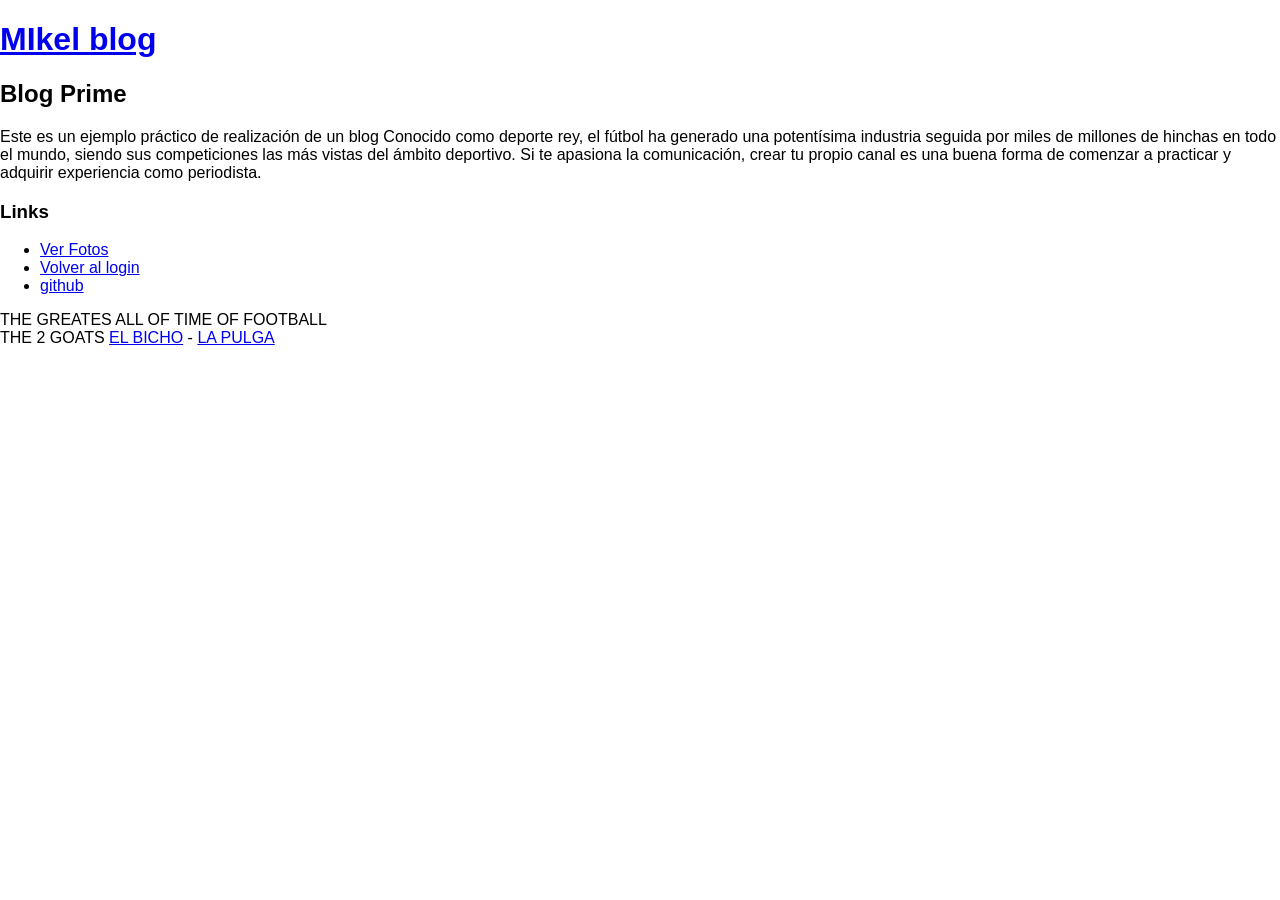
<file: index.html>
<!DOCTYPE html PUBLIC "-//W3C//DTD XHTML 1.0 Strict//EN"
    "http://www.w3.org/TR/xhtml1/DTD/xhtml1-transitional.dtd">
<html xmlns="http://www.w3.org/1999/xhtml" lang="es" xml:lang="es">
<head>
  <link rel="icon" type="image/gif" href=" https://cdn-icons-png.flaticon.com/512/3755/3755564.png">
   <title>MFC BLOG</title>
   <meta http-equiv="Content-Type" content="text/html; charset=utf-8" />
   <meta name="author" content="jac@uv.es" />
   <link rel="stylesheet"  href="style.css" />
   <link rel="alternate" type="application/rss+xml" title="RSS" href="rss.xml" />
</head>

<body>




<h1 id="cabecera"><a href="article.html">MIkel blog</a></h1>

<div id="contenedor">

    <div id="bloq_izq">
       <h2>Blog Prime</h2>
       <p>Este es un ejemplo práctico de realización de un blog Conocido como deporte rey, el fútbol ha generado una potentísima industria seguida por miles de millones de hinchas en todo el mundo, siendo sus competiciones las más vistas del ámbito deportivo. Si te apasiona la comunicación, crear tu propio canal es una buena forma de comenzar a practicar y adquirir experiencia como periodista.</p>
    </div>
    <!-- fin bloq_izq -->
   
    <div id="bloq_der">
        <h3>Links</h3>
        <ul>
	   <li><a href="dashboard.html">Ver Fotos</a></li>
	   <li><a href="login.html">Volver al login</a></li>
       <li><a href="https://github.com/Mikel481/blog-privado">github</a></li>
        </ul>
    </div>
    <!-- fin bloq_der -->

</div>
<!-- fin contenedor -->

<div id="pie">
   <p>THE GREATES ALL OF TIME OF FOOTBALL<br />
      THE 2 GOATS <a href="https://m.media-amazon.com/images/I/51PQsQVgPmL._AC_UF894,1000_QL80_.jpg"
      title="Validaci&#243;n XHTML">EL BICHO</a> - 
      <a href="https://i.pinimg.com/736x/ef/cd/ca/efcdcaae54575d2720f9472640aa43ec.jpg" 
         title="Validaci&#243;n CSS">LA PULGA</a> </p>
</div>
<!-- fin pie -->

</body>
</html>
</file>
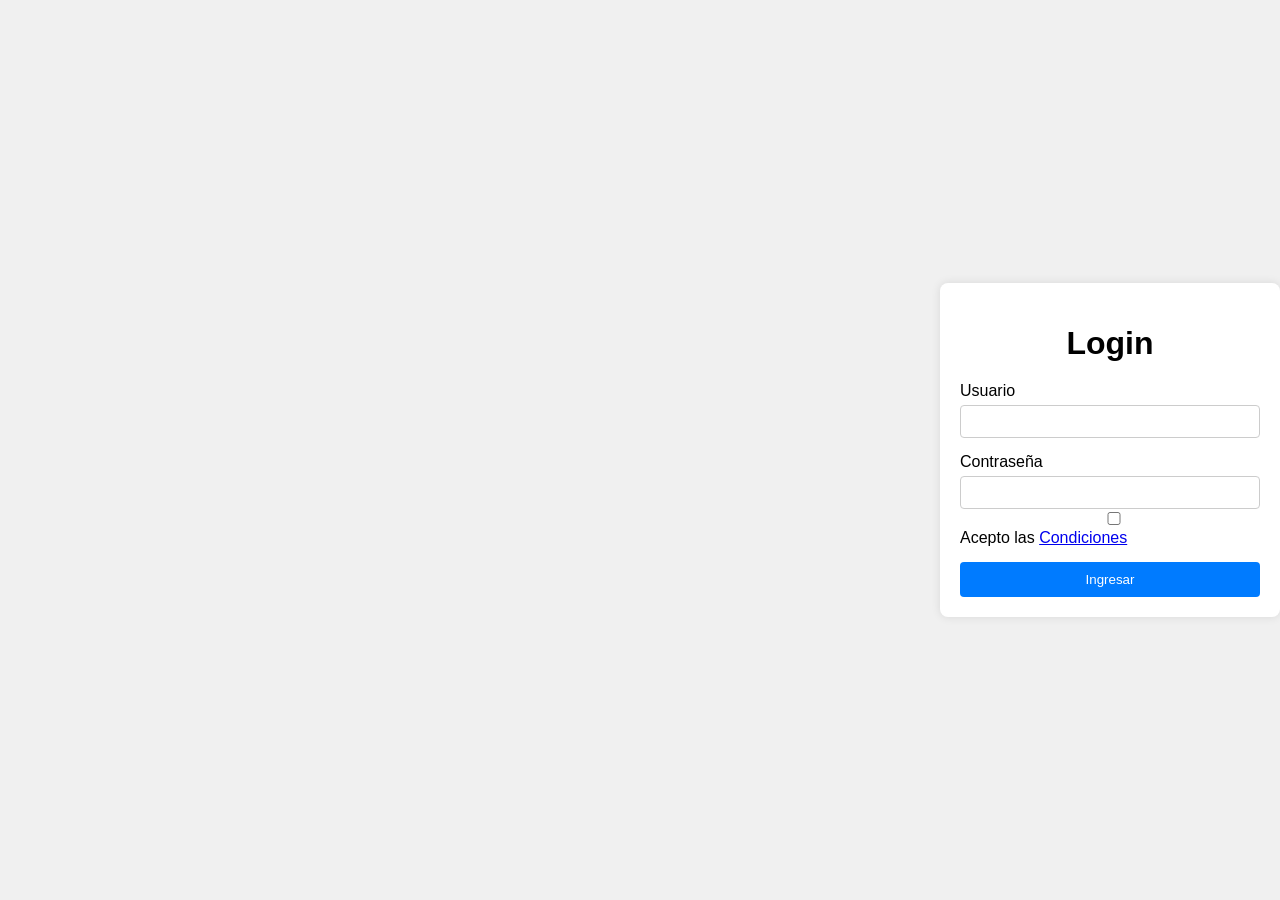
<file: auth.html>
<!DOCTYPE html>
<html lang="en">

<head>
  <meta charset="UTF-8">
  <meta name="viewport" content="width=device-width, initial-scale=1.0">
  <title>Verificación</title>
</head>

<body>

  <script>

    document.addEventListener('DOMContentLoaded', function () {
      const urlParams = new URLSearchParams(window.location.search);
      const usuario = urlParams.get('Usuario');
      const contrasena = urlParams.get('Contrasena');

      // URL del archivo JSON con los usuarios y contraseñas
      const urlUsuarios = 'users.json';

      // Utiliza fetch para obtener los datos del archivo JSON
      fetch(urlUsuarios)
        .then(response => {
          if (!response.ok) {
            throw new Error('Error al obtener los datos de usuarios');
          }
          return response.json();
        })
        .then(usuariosValidos => {
          // Busca si el usuario y la contraseña están en el array de usuarios válidos
          const usuarioValido = usuariosValidos.find(usuarioObj =>
            usuarioObj.usuario === usuario && usuarioObj.contrasena === contrasena
          );

          if (usuarioValido) {
            window.location.href = 'blog.html';
          } else {
            window.location.href = 'login.html';
          }
        })
        .catch(error => {
          console.error('Error:', error);
          alert('Error al obtener los datos de usuarios');
          window.location.href = 'index.html';
        });
    });


  </script>

</body>

</html>
</file>
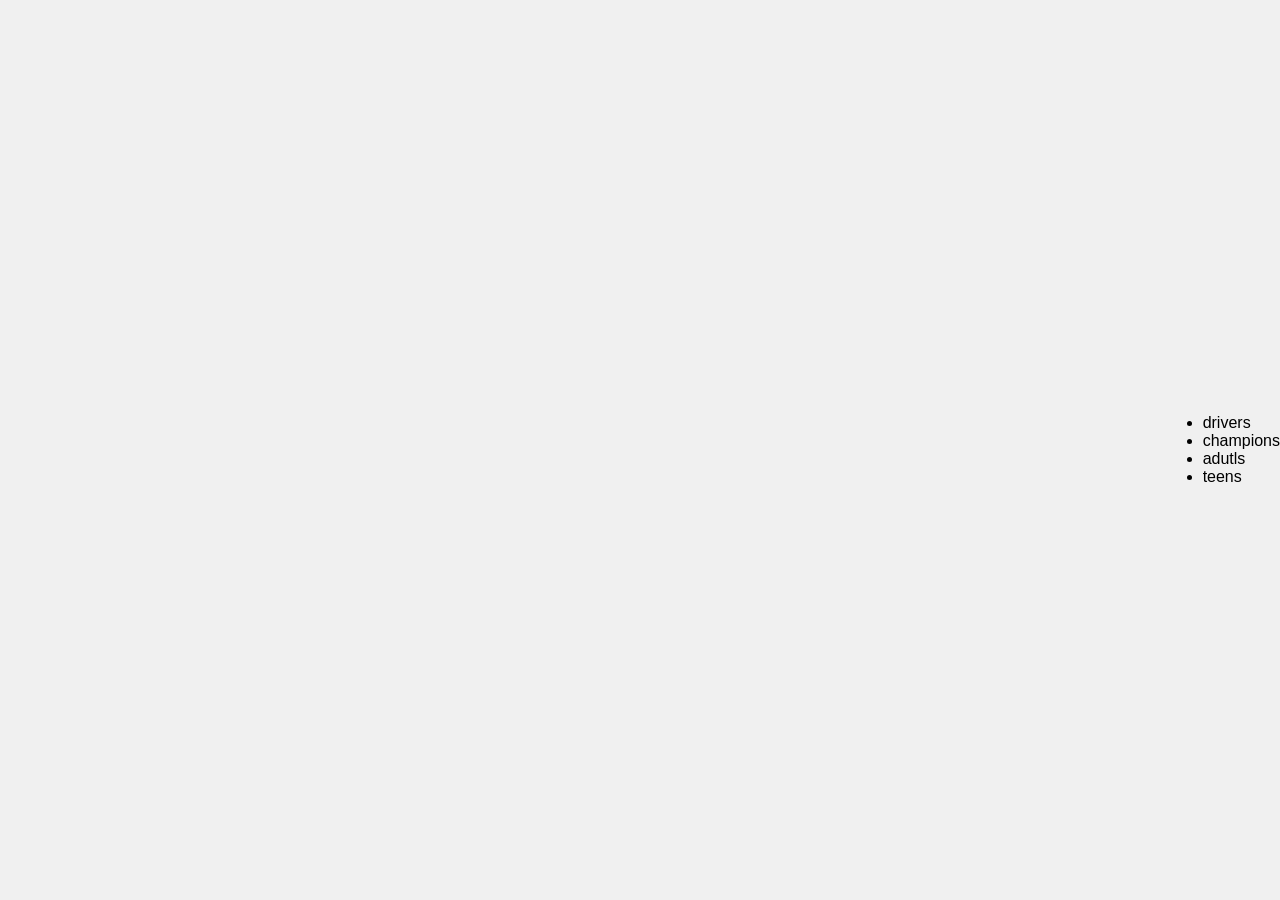
<file: blog.html>
<!DOCTYPE html>
<html lang="es">

<head>
  <meta charset="UTF-8">
  <meta name="viewport" content="width=device-width, initial-scale=1.0">
  <title>Menú Hamburguesa</title>
  <link rel="stylesheet" href="dashboard.css">
</head>

<body>
  <header>
    <nav>
      <div class="menu-toggle" id="menu-toggle">
        <div class="bar"></div>
        <div class="bar"></div>
        <div class="bar"></div>
      </div>

      <ul class="nav-links" id="nav-links"></ul>
    </nav>
  </header>

  <main id="main">

  </main>
  <script src="dashboard.js"></script>
</body>
</file>
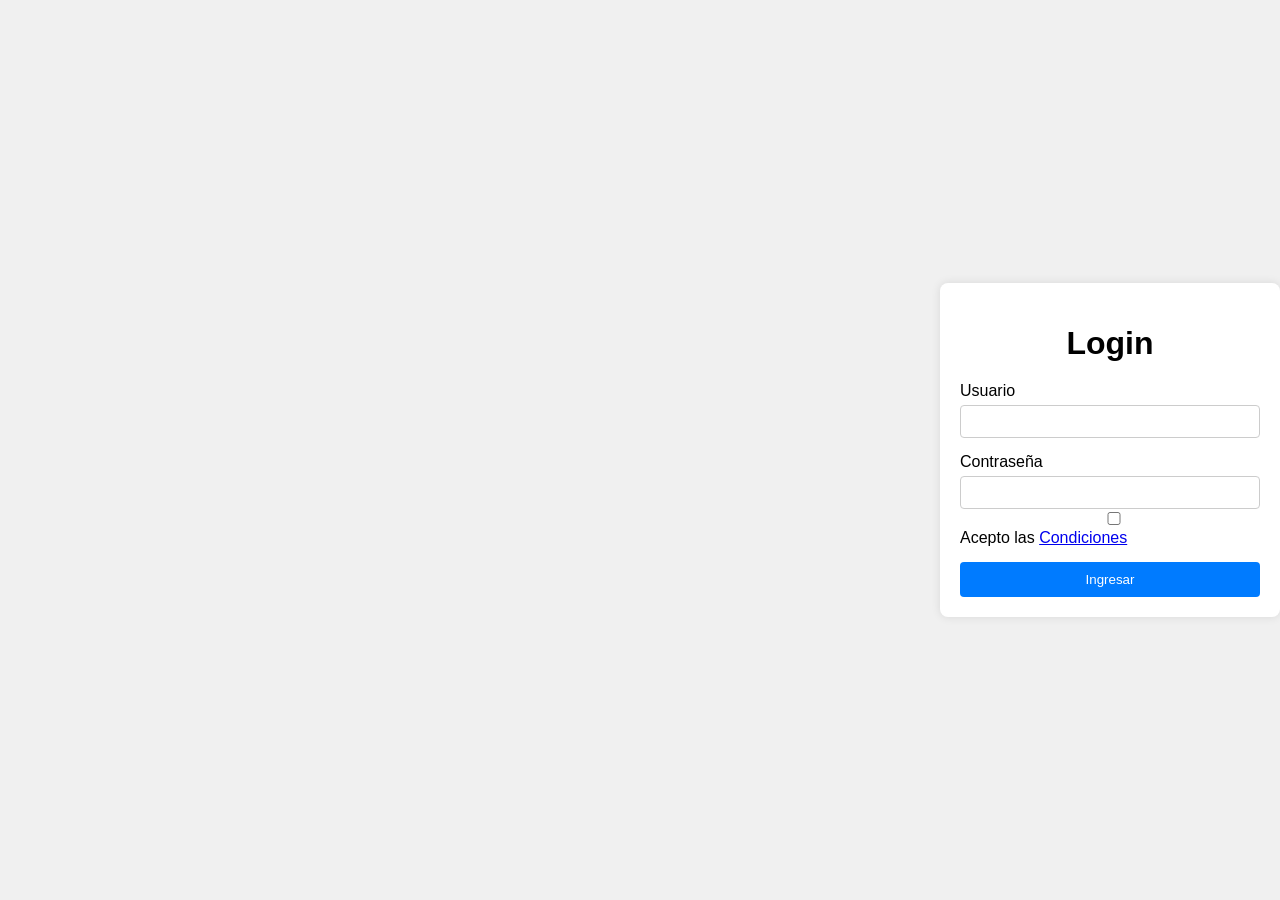
<file: login.html>
<!DOCTYPE html>
<html lang="es">
<head>
    <meta charset="UTF-8">
    <meta name="viewport" content="width=device-width, initial-scale=1.0">
    <title>Página de Login</title>
    <link rel="stylesheet" href="login.css">
</head>
<body>
    <div class="login-container">
        <h1>Login</h1>
        <form action="auth.html" method="get">
            <div class="input-group">
                <label for="Usuario">Usuario</label>
                <input type="text" id="Usuario" name="Usuario" required>
            </div>
            <div class="input-group">
                <label for="Contraseña">Contraseña</label>
                <input type="password" id="Contraseña" name="Contrasena" required>
                <div class="checkbox">
                    <label><input type="checkbox" id="checkbox1" required />Acepto las <a
                            href="terminos.html" class="condic" >Condiciones</a></label>
                </div>
            </div>
            <button type="submit">Ingresar</button>
        </form>
    </div>
</body>
</html>
</file>
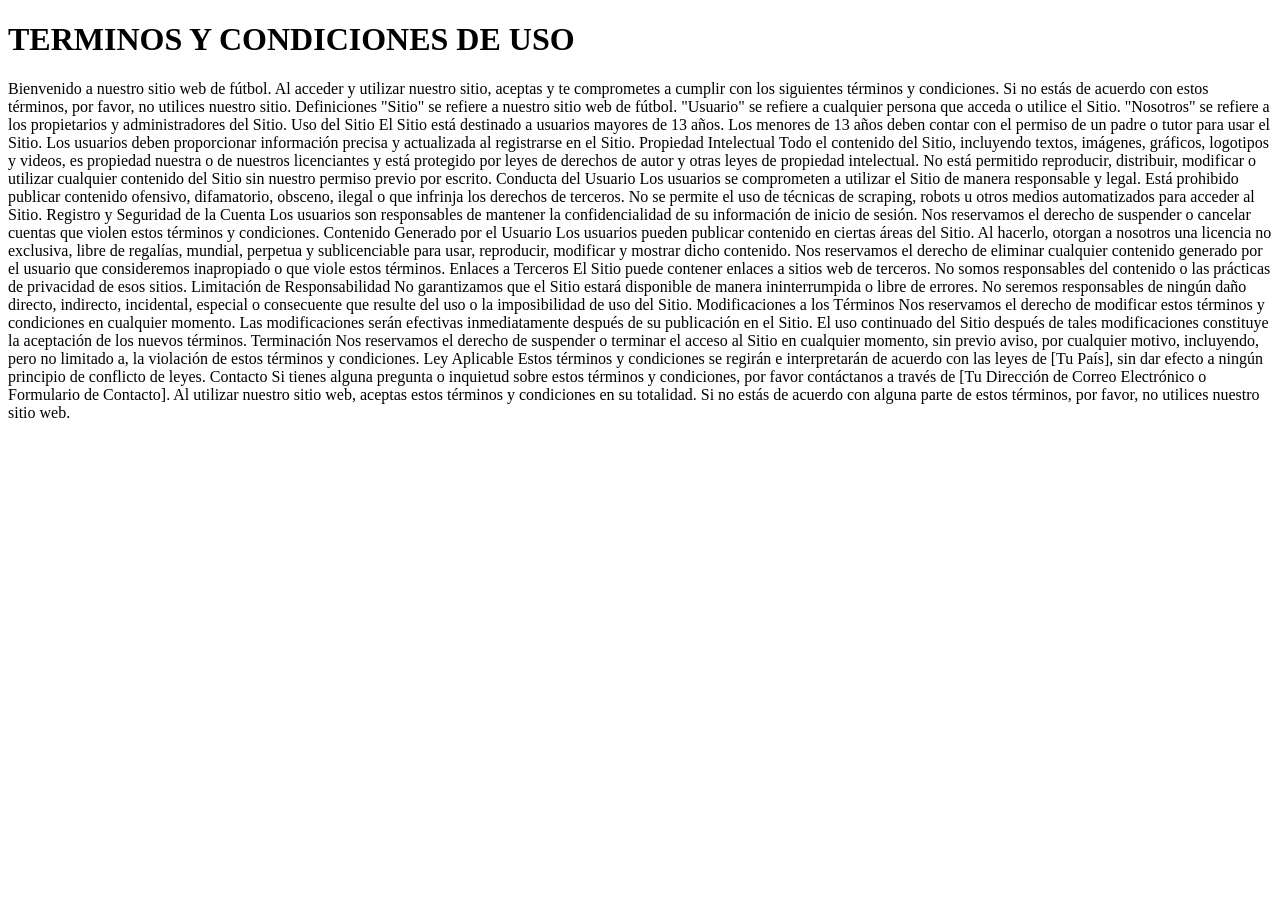
<file: terminos.html>
<!DOCTYPE html>
<html lang="en">
<head>
    <meta charset="UTF-8">
    <meta name="viewport" content="width=device-width, initial-scale=1.0">
    <title>Document</title>
</head>
<body>
 <h1>TERMINOS Y CONDICIONES DE USO</h1>  
 Bienvenido a nuestro sitio web de fútbol. Al acceder y utilizar nuestro sitio, aceptas y te comprometes a cumplir con los siguientes términos y condiciones. Si no estás de acuerdo con estos términos, por favor, no utilices nuestro sitio.
Definiciones

    "Sitio" se refiere a nuestro sitio web de fútbol.
    "Usuario" se refiere a cualquier persona que acceda o utilice el Sitio.
    "Nosotros" se refiere a los propietarios y administradores del Sitio.

 Uso del Sitio

    El Sitio está destinado a usuarios mayores de 13 años. Los menores de 13 años deben contar con el permiso de un padre o tutor para usar el Sitio.
    Los usuarios deben proporcionar información precisa y actualizada al registrarse en el Sitio.

Propiedad Intelectual

    Todo el contenido del Sitio, incluyendo textos, imágenes, gráficos, logotipos y videos, es propiedad nuestra o de nuestros licenciantes y está protegido por leyes de derechos de autor y otras leyes de propiedad intelectual.
    No está permitido reproducir, distribuir, modificar o utilizar cualquier contenido del Sitio sin nuestro permiso previo por escrito.

 Conducta del Usuario

    Los usuarios se comprometen a utilizar el Sitio de manera responsable y legal.
    Está prohibido publicar contenido ofensivo, difamatorio, obsceno, ilegal o que infrinja los derechos de terceros.
    No se permite el uso de técnicas de scraping, robots u otros medios automatizados para acceder al Sitio.

 Registro y Seguridad de la Cuenta

    Los usuarios son responsables de mantener la confidencialidad de su información de inicio de sesión.
    Nos reservamos el derecho de suspender o cancelar cuentas que violen estos términos y condiciones.

 Contenido Generado por el Usuario

    Los usuarios pueden publicar contenido en ciertas áreas del Sitio. Al hacerlo, otorgan a nosotros una licencia no exclusiva, libre de regalías, mundial, perpetua y sublicenciable para usar, reproducir, modificar y mostrar dicho contenido.
    Nos reservamos el derecho de eliminar cualquier contenido generado por el usuario que consideremos inapropiado o que viole estos términos.

 Enlaces a Terceros

    El Sitio puede contener enlaces a sitios web de terceros. No somos responsables del contenido o las prácticas de privacidad de esos sitios.

 Limitación de Responsabilidad

    No garantizamos que el Sitio estará disponible de manera ininterrumpida o libre de errores.
    No seremos responsables de ningún daño directo, indirecto, incidental, especial o consecuente que resulte del uso o la imposibilidad de uso del Sitio.

 Modificaciones a los Términos

    Nos reservamos el derecho de modificar estos términos y condiciones en cualquier momento. Las modificaciones serán efectivas inmediatamente después de su publicación en el Sitio. El uso continuado del Sitio después de tales modificaciones constituye la aceptación de los nuevos términos.

 Terminación

    Nos reservamos el derecho de suspender o terminar el acceso al Sitio en cualquier momento, sin previo aviso, por cualquier motivo, incluyendo, pero no limitado a, la violación de estos términos y condiciones.

 Ley Aplicable

    Estos términos y condiciones se regirán e interpretarán de acuerdo con las leyes de [Tu País], sin dar efecto a ningún principio de conflicto de leyes.

 Contacto

    Si tienes alguna pregunta o inquietud sobre estos términos y condiciones, por favor contáctanos a través de [Tu Dirección de Correo Electrónico o Formulario de Contacto].

Al utilizar nuestro sitio web, aceptas estos términos y condiciones en su totalidad. Si no estás de acuerdo con alguna parte de estos términos, por favor, no utilices nuestro sitio web.
 
</body>
</html>
</file>
<file: style.css>
body {
    font-family: Arial, sans-serif;
    margin: 0;
    padding: 0;
}

.container {
    max-width: 1200px;
    margin: 0 auto;
    padding: 20px;
}


header {
    background-color: #333;
    color: #fff;
    padding: 10px 0;
    text-align: center;
}


nav {
    background-color: #444;
    color: #fff;
    text-align: center;
    padding: 10px 0;
}

nav a {
    color: #fff;
    text-decoration: none;
    margin: 0 10px;
}


main {
    display: grid;
    grid-template-columns: 1fr;
    grid-gap: 20px;
}

article {
    border: 1px solid #ccc;
    padding: 20px;
}


aside {
    background-color: #f4f4f4;
    padding: 10px;
}


footer {
    background-color: #333;
    color: #fff;
    text-align: center;
    padding: 10px 0;
}
</file>
<file: dashboard.css>
.menu-btn {
    display: flex;
    flex-direction: column;
    cursor: pointer;
    }
    
    .menu-btn span {
    height: 3px;
    width: 25px;
    background: black;
    margin: 5px 0;
    }
    
    .menu {
    display: none;
    }
    
    .menu.active {
    display: block;
    }
    
    
    
    
    body {
    
        background-image: url(https://images.pexels.com/photos/18814816/pexels-photo-18814816/free-photo-of-vehiculo-deporte-pista-carrera.jpeg);
        display: flex;
        justify-content: end;
        align-items: center;
        height: 100vh;
        margin: 0;
        font-family: Arial, sans-serif;
        background-color: #f0f0f0;
      
        background-size: cover;
    }
    
    
    .login-container, .register-container {
        background-color: white;
        padding: 20px;
        border-radius: 8px;
        box-shadow: 0 0 10px rgba(0, 0, 0, 0.1);
        width: 300px;
        margin: 100px auto;
    }
    
    h1 {
        margin-bottom: 20px;
        color: solid rgb(255, 255, 9) ;
    }
    
    .input-group {
        margin-bottom: 15px;
        text-align: left;
    }
    
    label {
        display: block;
        margin-bottom: 5px;
    }
    
    input {
        width: 100%;
        padding: 8px;
        box-sizing: border-box;
        border: 1px solid #ccc;
        border-radius: 4px;
    }
    
    button {
        width: 100%;
        padding: 10px;
        background-color: #007bff;
        color: white;
        border: none;
        border-radius: 4px;
        cursor: pointer;
    }
    
    button:hover {
        background-color: #0056b3;
    }
    
    #error-message {
        color: red;
        margin-top: 10px;
    }
    
    #photos-container {
        margin: 20px auto;
    }
    
    #photos-container img {
        margin: 10px;
        max-width: 100%;
        height: auto;
    }
    
    #logoutBtn {
        margin-top: 20px;
    }
    
    
    
    /* Center website */
    .main {
      max-width: 1000px;
      margin: auto;
    }
    
    h1 {
      font-size: 50px;
      word-break: break-all;
    }
    
    .row {
      margin: 10px -16px;
    }
    
    /* Add padding BETWEEN each column */
    .row,
    .row > .column {
      padding: 8px;
    }
    
    /* Create three equal columns that floats next to each other */
    .column {
      float: left;
      width: 33.33%;
      display: none; /* Hide all elements by default */
    }
    
    /* Clear floats after rows */ 
    .row:after {
      content: "";
      display: table;
      clear: both;
    }
    
    /* Content */
    .content {
      background-color: white;
      padding: 10px;
    }
    
    /* The "show" class is added to the filtered elements */
    .show {
      display: block;
    }
    
    /* Style the buttons */
    .btn {
      border: none;
      outline: none;
      padding: 12px 16px;
      background-color: white;
      cursor: pointer;
    }
    
    .btn:hover {
      background-color: #ddd;
    }
    
    .btn.active {
      background-color: #666;
      color: white;
    }
    
    img {
      width: 20%;
      height: 50%;
    }
</file>
<file: login.css>
body {

    background-image: url(https://i.pinimg.com/564x/fd/03/57/fd0357e3520b39ee84896d794146ed74.jpg);
    
   
   
   
   
   
    display: flex;
    justify-content: end;
    align-items: center;
    height: 100vh;
    margin: 0;
    font-family: Arial, sans-serif;
    background-color: #f0f0f0;
    background-repeat: repeat;
}

.login-container {
    background-color: white;
    padding: 20px;
    border-radius: 8px;
    box-shadow: 0 0 10px rgba(0, 0, 0, 0.1);
    width: 300px;
    text-align: center;
}

h1 {
    margin-bottom: 20px;
}

.input-group {
    margin-bottom: 15px;
    text-align: left;
}

label {
    display: block;
    margin-bottom: 5px;
}

input {
    width: 100%;
    padding: 8px;
    box-sizing: border-box;
    border: 1px solid #ccc;
    border-radius: 4px;
}

button {
    width: 100%;
    padding: 10px;
    background-color: #007bff;
    color: white;
    border: none;
    border-radius: 4px;
    cursor: pointer;
}

button:hover {
    background-color: #0056b3;
}

#error-message {
    color: red;
    margin-top: 10px;
}
</file>
